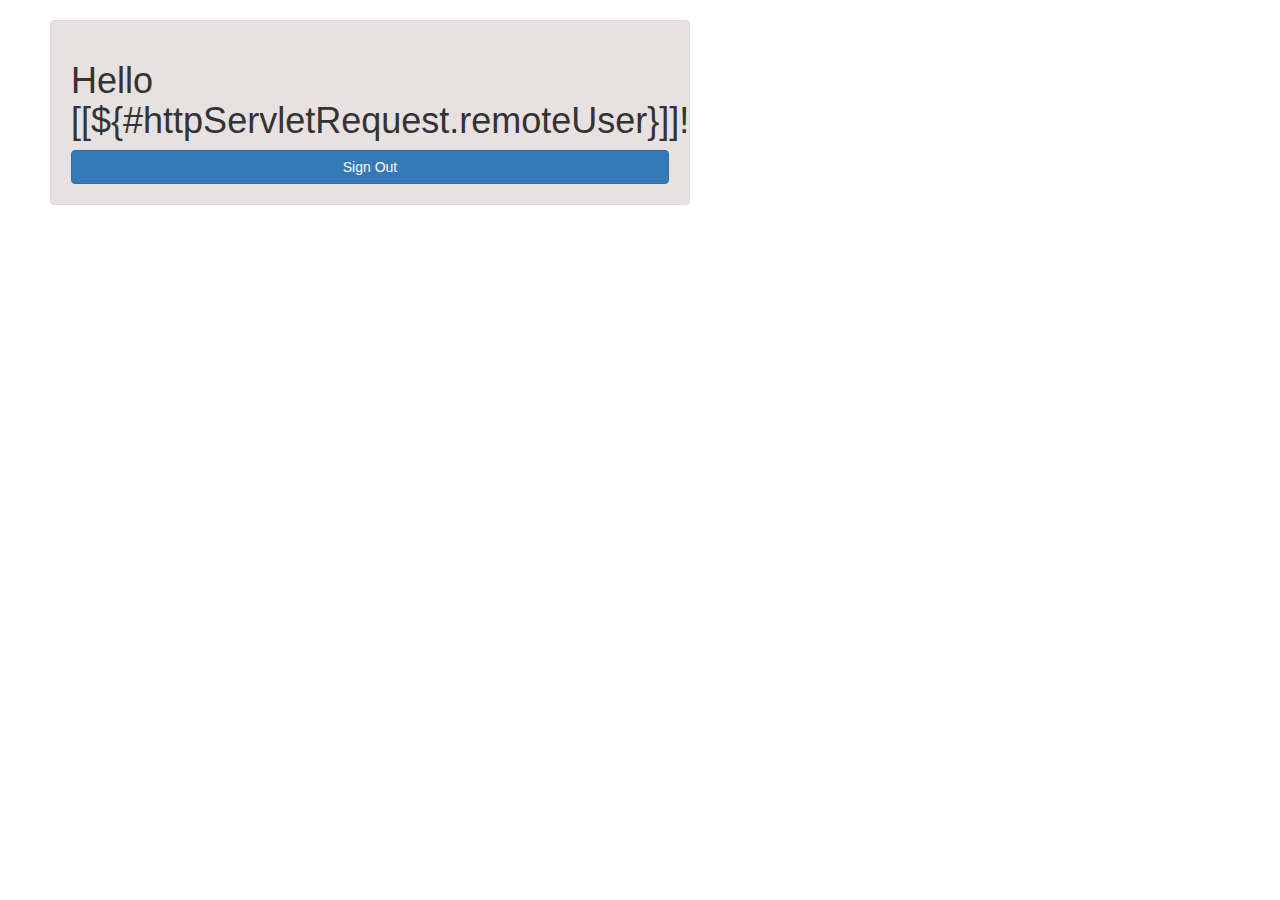
<file: src/main/resources/templates/index_old.html>
<!DOCTYPE html>
<html xmlns="http://www.w3.org/1999/xhtml" xmlns:th="http://www.thymeleaf.org"
      xmlns:sec="http://www.thymeleaf.org/thymeleaf-extras-springsecurity3">
    <head>
        <meta http-equiv="Content-Type" content="text/html; charset=ISO-8859-1"/>
        <title>Main page</title>
        <link href="../static/css/bootstrap.css" th:href="@{css/bootstrap.css}" rel="stylesheet" media="screen"/>
        <link href="../static/css/app.css" th:href="@{css/app.css}" rel="stylesheet" media="screen"/>
        <link rel="stylesheet" type="text/css" href="//cdnjs.cloudflare.com/ajax/libs/font-awesome/4.2.0/css/font-awesome.css" />
    </head>

<body>
	<div class="success">
		<h1 th:inline="text">Hello [[${#httpServletRequest.remoteUser}]]!</h1>
		<form th:action="@{/logout}" method="post">
			<div class="form-actions">
				<input type="submit" class="btn btn-block btn-primary btn-default"
					value="Sign Out" />
			</div>
		</form>
	</div>
</body>

</html>
</file>
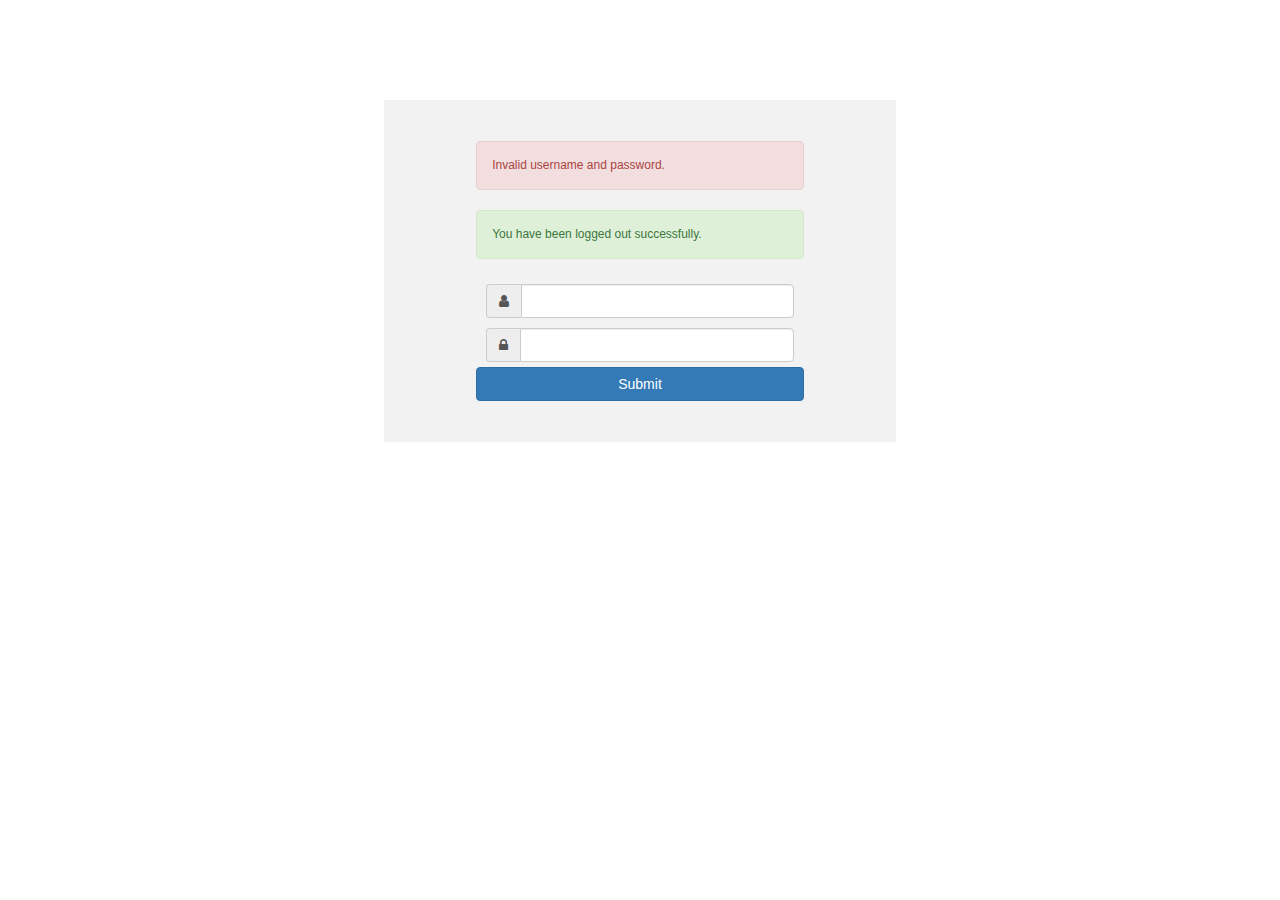
<file: src/main/resources/templates/login.html>
<!DOCTYPE html>
<html xmlns="http://www.w3.org/1999/xhtml" xmlns:th="http://www.thymeleaf.org"
      xmlns:sec="http://www.thymeleaf.org/thymeleaf-extras-springsecurity3">
    <head>
        <meta http-equiv="Content-Type" content="text/html; charset=ISO-8859-1"/>
        <title>Login page</title>
        <link href="../static/css/bootstrap.css" th:href="@{css/bootstrap.css}" rel="stylesheet" media="screen"/>
        <link href="../static/css/app.css" th:href="@{css/app.css}" rel="stylesheet" media="screen"/>
        <link rel="stylesheet" type="text/css" href="//cdnjs.cloudflare.com/ajax/libs/font-awesome/4.2.0/css/font-awesome.css" />
    </head>

    <body>
        <div id="mainWrapper">
            <div class="login-container">
                <div class="login-card">
                    <div class="login-form">
                        <form th:action="@{/login}" method="post" class="form-horizontal">
                            <div th:if="${param.error}">
                                <div class="alert alert-danger">
                                    <p>Invalid username and password.</p>
                                </div>
                            </div>
                            <div th:if="${param.logout}">
                                <div class="alert alert-success">
                                    <p>You have been logged out successfully.</p>
                                </div>
                            </div>
                            <div class="input-group input-sm">
                                <label class="input-group-addon" for="username"><i class="fa fa-user"></i></label>
                                <input type="text" class="form-control" id="username" name="username" th:placeholder="#{budget.login.username.placeholder}" />
                            </div>
                            <div class="input-group input-sm">
                                <label class="input-group-addon" for="password"><i class="fa fa-lock"></i></label> 
                                <input type="password" class="form-control" id="password" name="password" th:placeholder="#{budget.login.password.placeholder}"/>
                            </div>
                                 
                            <div class="form-actions">
                                <input type="submit" class="btn btn-block btn-primary btn-default" th:value="#{budget.login.name}"/>
                            </div>
                        </form>
                    </div>
                </div>
            </div>
        </div>
 
    </body>
</html>
</file>
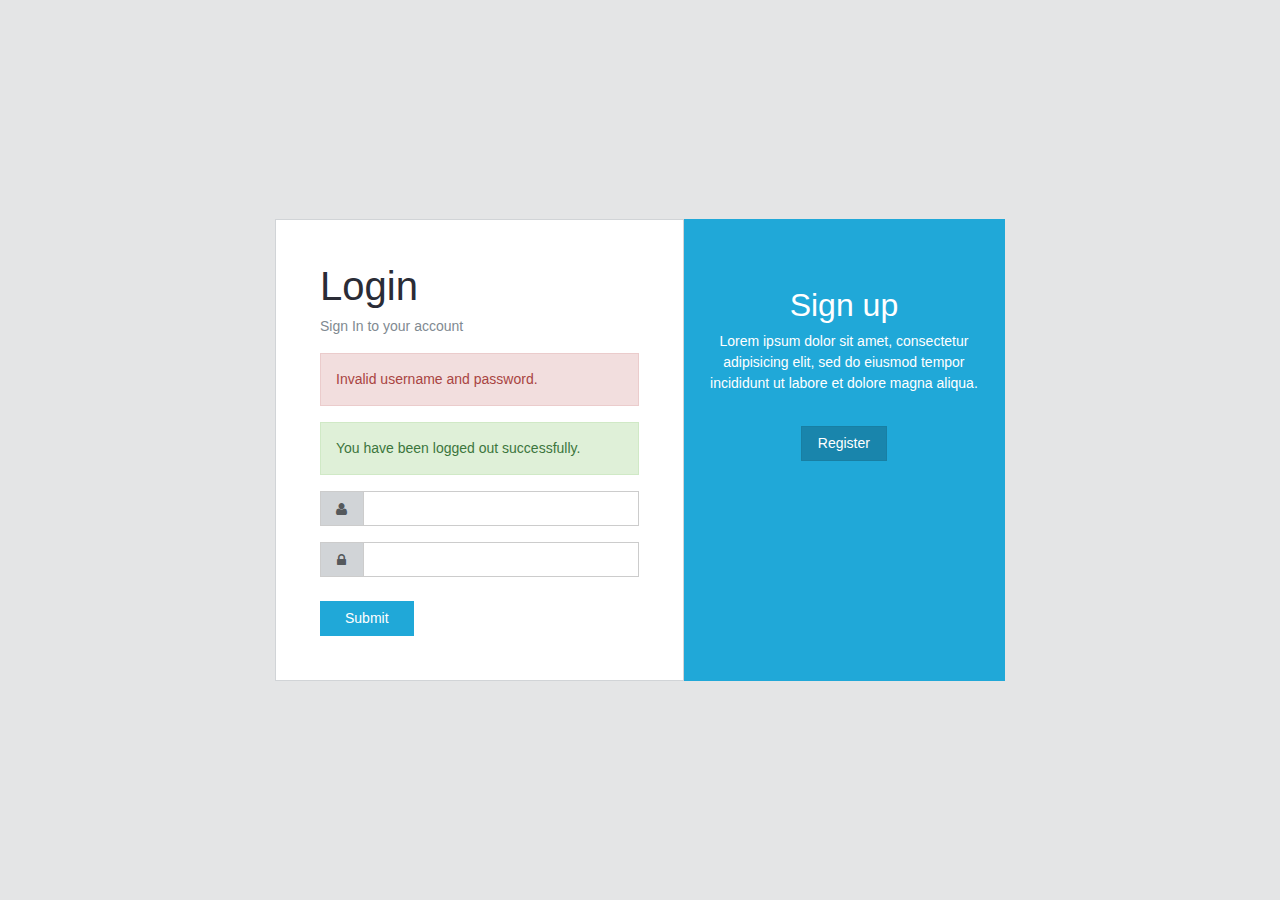
<file: src/main/resources/templates/pages-login.html>
<!DOCTYPE html>
<html xmlns:th="http://www.thymeleaf.org"
      xmlns:sec="http://www.thymeleaf.org/thymeleaf-extras-springsecurity3">
    <head>
        <meta http-equiv="Content-Type" content="text/html; charset=UTF-8"/>
        <title>Login page</title>
        <link href="../static/css/style.css" th:href="@{css/style.css}" rel="stylesheet" media="screen"/>
    </head>
    
    <body class="">
        <div class="container">
            <div class="row">
                <div class="col-md-8 col-md-offset-2">
                    <div class="card-group vamiddle">
                        <div class="card  p-a-2">
                            <div class="card-block">
                            <form th:action="@{/login}" method="post">
                                <h1>Login</h1>
                                <p class="text-muted">Sign In to your account</p>
								<div th:if="${param.error}">
									<div class="alert alert-danger">
										<p>Invalid username and password.</p>
									</div>
								</div>
								<div th:if="${param.logout}">
									<div class="alert alert-success">
										<p>You have been logged out successfully.</p>
									</div>
								</div>
								<div class="input-group m-b-1">
                                    <span class="input-group-addon"><i class="fa fa-user fa-fw"></i></span>
                                    <input type="text" class="form-control" name="username" th:placeholder="#{budget.login.username.placeholder}"/>
                                </div>
                                <div class="input-group m-b-2">
                                    <span class="input-group-addon"><i class="fa fa-lock fa-fw"></i></span>
                                    <input type="password" class="form-control" name="password" th:placeholder="#{budget.login.password.placeholder}"/>
                                </div>
                                <div class="row">
                                    <div class="col-xs-6">
                                        <input type="submit" class="btn btn-primary p-x-2" th:value="#{budget.login.name}"/>
                                    </div>
                                </div>
                            </form>
                            </div>
                        </div>
                        <div class="card card-inverse card-primary p-y-3" style="width:44%">
                            <div class="card-block text-xs-center">
                                <div>
                                    <h2>Sign up</h2>
                                    <p>Lorem ipsum dolor sit amet, consectetur adipisicing elit, sed do eiusmod tempor incididunt ut labore et dolore magna aliqua.</p>
                                    <a class="btn btn-primary active m-t-1" th:href="@{/register}">Register</a>
                                </div>
                            </div>
                        </div>
                    </div>
                </div>
            </div>
        </div>
        <!-- Bootstrap and necessary plugins -->
        <script src="../static/js/libs/jquery.min.js" th:src="@{js/libs/jquery.min.js}"></script>
        <script src="../static/js/libs/tether.min.js" th:src="@{js/libs/tether.min.js}"></script>
        <script src="../static/js/libs/bootstrap.min.js" th:src="@{js/libs/bootstrap.min.js}"></script>
        <script>
        function verticalAlignMiddle()
        {
            var bodyHeight = $(window).height();
            var formHeight = $('.vamiddle').height();
            var marginTop = (bodyHeight / 2) - (formHeight / 2);
            if (marginTop > 0)
            {
                $('.vamiddle').css('margin-top', marginTop);
            }
        }
        $(document).ready(function()
        {
            verticalAlignMiddle();
        });
        $(window).bind('resize', verticalAlignMiddle);
        </script>
       
    </body>
</html>
</file>
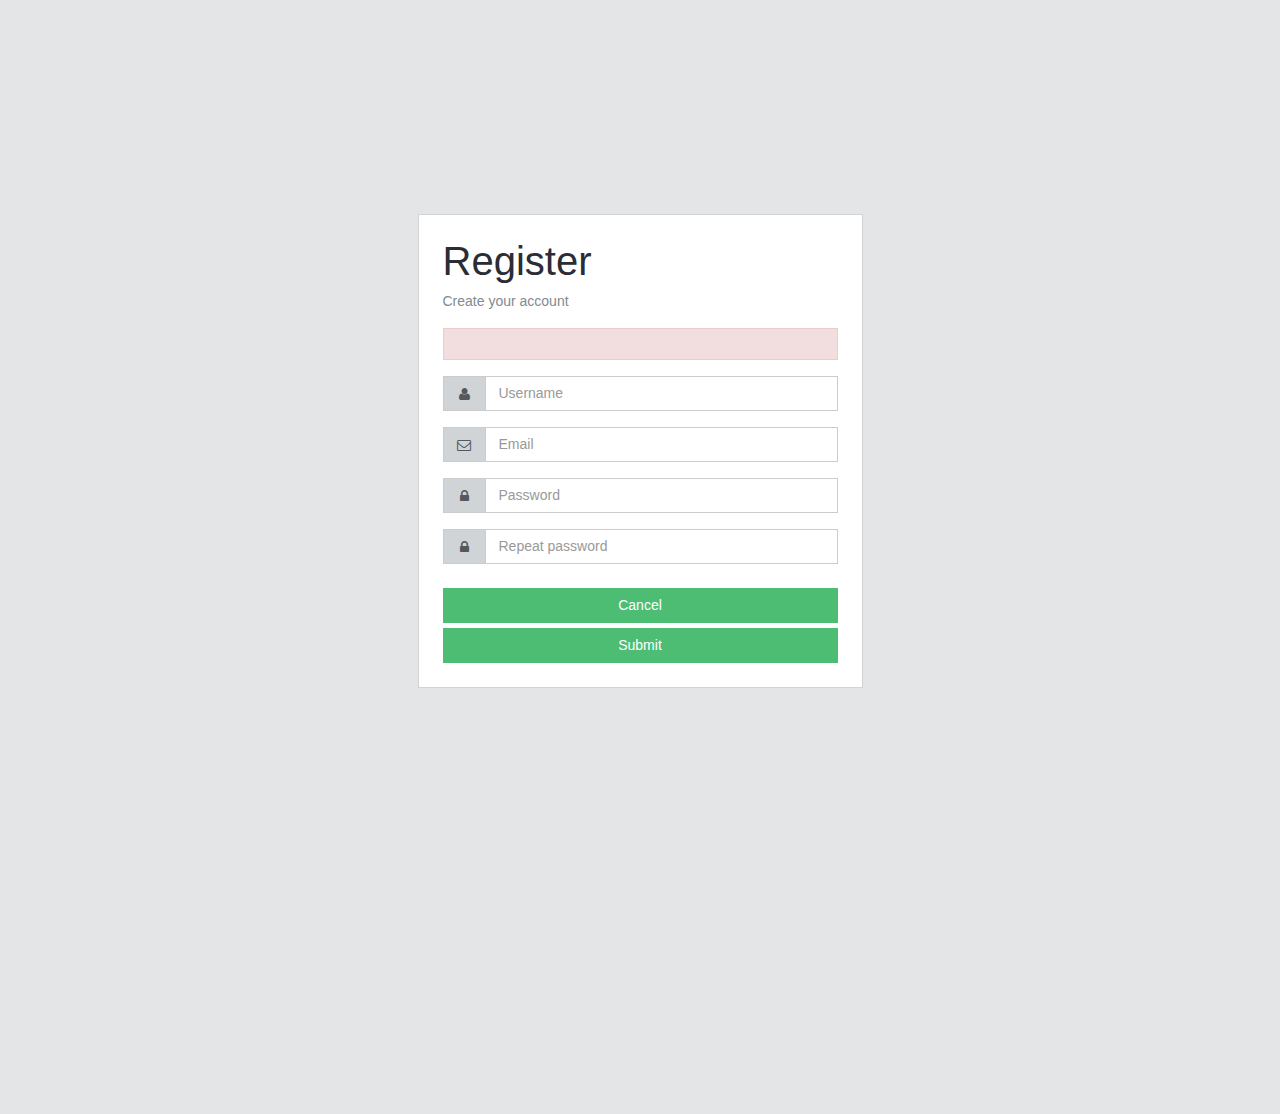
<file: src/main/resources/templates/pages-register.html>
<!DOCTYPE html>
<html xmlns:th="http://www.thymeleaf.org"
      xmlns:sec="http://www.thymeleaf.org/thymeleaf-extras-springsecurity3">
    <head>
        <meta http-equiv="Content-Type" content="text/html; charset=UTF-8"/>
        <title>Register page</title>
        <link href="../static/css/style.css" th:href="@{css/style.css}" rel="stylesheet" media="screen"/>
    </head>
    <body class="">
        <div class="container">
            <div class="row">
                <div class="col-md-5 center-block pull-xs-none">
                    <div class="card vamiddle">
                        <div class="card-block p-a-2">
                            <h1>Register</h1>
                            <p class="text-muted">Create your account</p>
                            <form th:action="@{/register}" th:object="${user}" method="post">
							<div class="alert alert-danger" th:if="${#fields.hasErrors('*')}">
								<p th:each="err : ${#fields.errors('*')}" th:text="${err}"></p>
							</div>
							<div class="input-group m-b-1">
                                    <span class="input-group-addon"><i class="fa fa-user fa-fw"></i></span>
                                <input type="text" required="required" th:title="#{budget.register.empty}" class="form-control" th:field="*{userName}" placeholder="Username"/>
                            </div>
                            <div class="input-group m-b-1">
                                <span class="input-group-addon"><i class="fa fa-envelope-o fa-fw"></i></span>
                                <input type="text" required="required" th:title="#{budget.register.empty}" class="form-control" th:field="*{email}" placeholder="Email"/>
                            </div>
                            <div class="input-group m-b-1">
                                <span class="input-group-addon"><i class="fa fa-lock fa-fw"></i></span>
                                <input type="password" required="required" th:title="#{budget.register.empty}" class="form-control" th:field="*{password}" placeholder="Password"/>
                            </div>
                            <div class="input-group m-b-2">
                                <span class="input-group-addon"><i class="fa fa-lock fa-fw"></i></span>
                                <input type="password" required="required" th:title="#{budget.register.empty}" class="form-control" th:field="*{repeatPassword}" placeholder="Repeat password"/>
                            </div>
                            <a class="btn btn-block btn-success" th:href="@{/login}">Cancel</a>
                            <input type="submit" class="btn btn-block btn-success" th:value="#{budget.register.name}"/>
                            </form>
                        </div>
                    </div>
                </div>
            </div>
        </div>
        <!-- Bootstrap and necessary plugins -->
        <script src="../static/js/libs/jquery.min.js" th:src="@{js/libs/jquery.min.js}"></script>
        <script src="../static/js/libs/tether.min.js" th:src="@{js/libs/tether.min.js}"></script>
        <script src="../static/js/libs/bootstrap.min.js" th:src="@{js/libs/bootstrap.min.js}"></script>
        <script>
        function verticalAlignMiddle()
        {
            var bodyHeight = $(window).height();
            var formHeight = $('.vamiddle').height();
            var marginTop = (bodyHeight / 2) - (formHeight / 2);
            if (marginTop > 0)
            {
                $('.vamiddle').css('margin-top', marginTop);
            }
        }
        $(document).ready(function()
        {
            verticalAlignMiddle();
        });
        $(window).bind('resize', verticalAlignMiddle);
        </script>
        
        
    </body>
</html>
</file>
